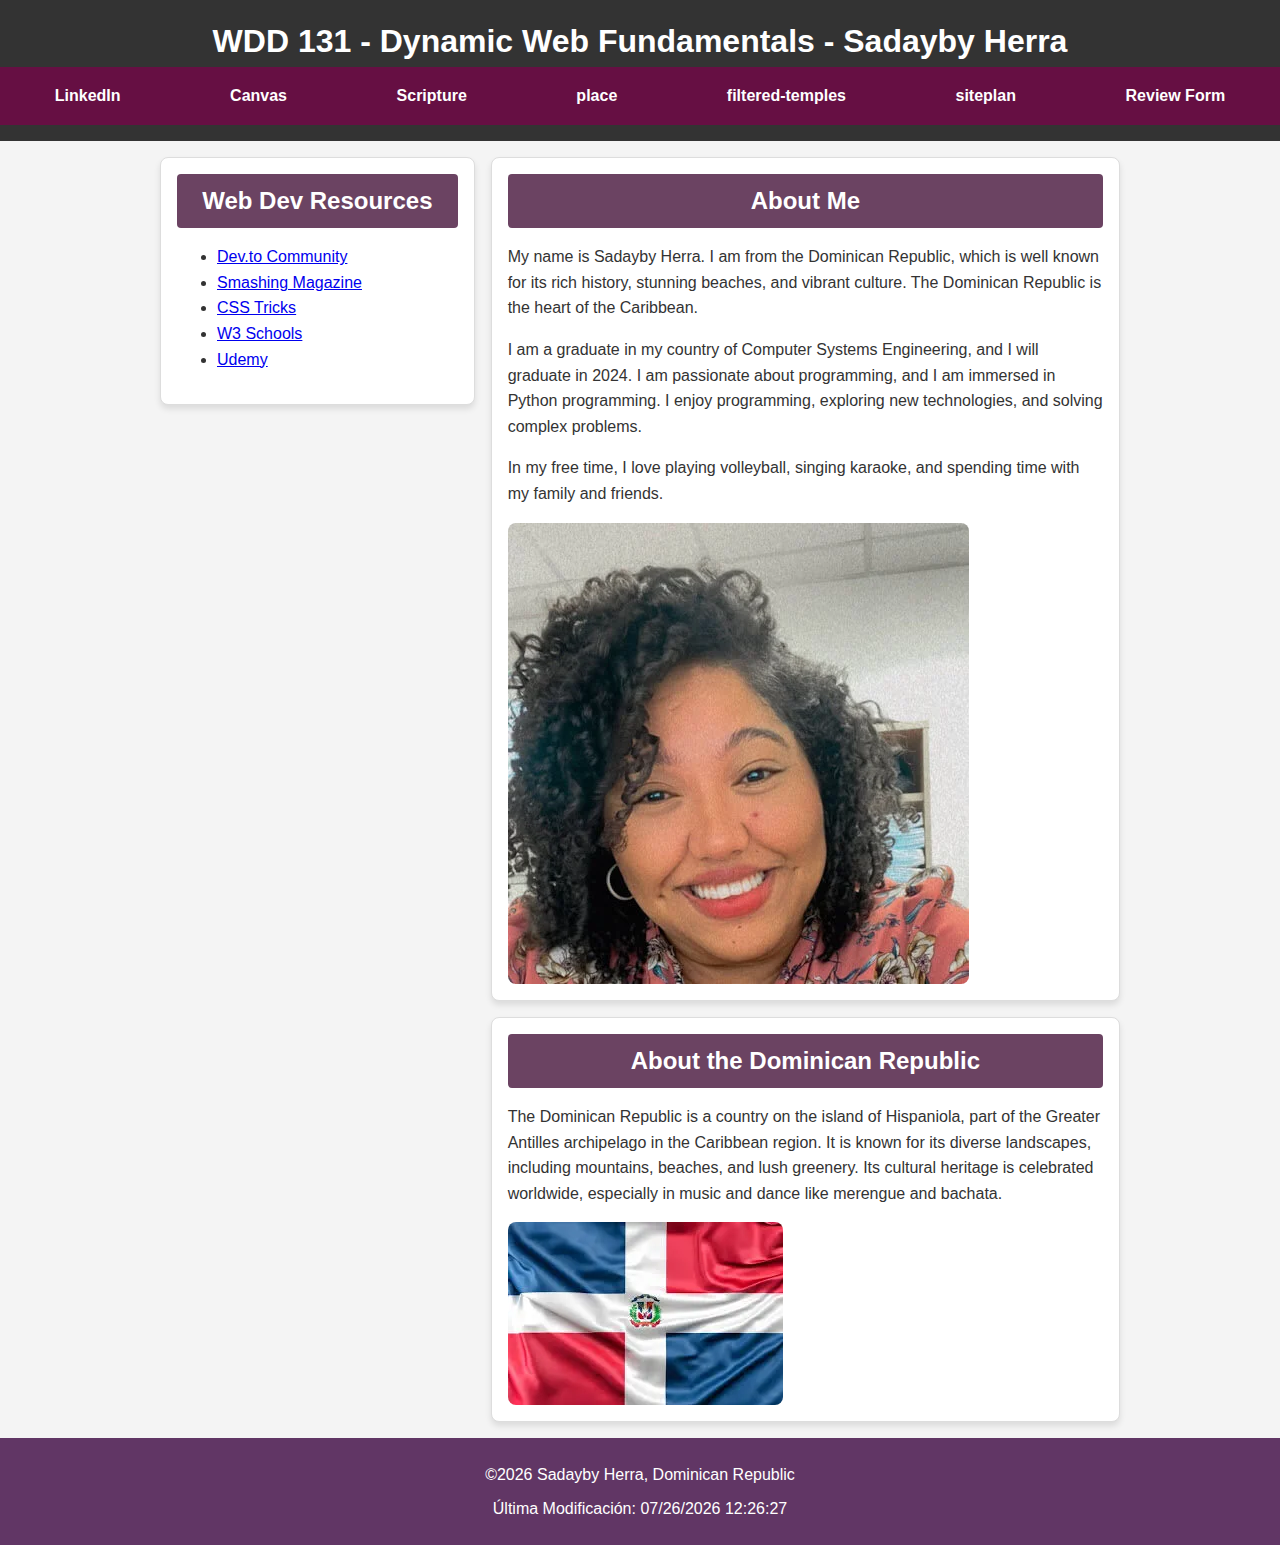
<file: index.html>
<!DOCTYPE html>
<html lang="en">
<head>
    <meta charset="UTF-8">
    <meta name="viewport" content="width=device-width, initial-scale=1.0">
    <meta name="description" content="WDD 131 - Dynamic Web Fundamentals by Sadayby Herra.">
    <meta name="author" content="Sadayby Herra">
    <title>WDD 131 - Dynamic Web Fundamentals - Sadayby Herra</title>

    <!-- Fuentes externas -->
    <link rel="preconnect" href="https://fonts.googleapis.com">
    <link rel="preconnect" href="https://fonts.gstatic.com" crossorigin>
    <link href="https://fonts.googleapis.com/css2?family=Anton+SC&family=Roboto:wght@100;400&display=swap" rel="stylesheet">

    <!-- Estilos -->
    <link rel="stylesheet" href="styles/base.css">
    <script src="scripts/getdates.js" defer></script>
</head>
<body>
    <header>
        <h1>WDD 131 - Dynamic Web Fundamentals - Sadayby Herra</h1>
        <nav>
            <ul>
                <li><a href="https://www.linkedin.com/in/sadayby-margarita-herra-ramirez-640773208" target="_blank">LinkedIn</a></li>
                <li><a href="https://byupw.instructure.com/" target="_blank">Canvas</a></li>
                <li><a href="https://www.churchofjesuschrist.org/study/scriptures/bofm/1-ne/3?lang=spa&id=p7#p7" target="_blank">Scripture</a></li>
                <li><a href="place.html">place</a></li>
                <li><a href="filtered-temples.html">filtered-temples</a></li>
                <li><a href="Project\siteplan.html">siteplan</a></li>
                <li><a href="form.html">Review Form</a></li>
            </ul>
        </nav>
    </header>
    <main class="grid-layout">
        <section class="card web-resources">
            <h2>Web Dev Resources</h2>
            <ul>
                <li><a href="https://dev.to">Dev.to Community</a></li>
                <li><a href="https://www.smashingmagazine.com">Smashing Magazine</a></li>
                <li><a href="https://css-tricks.com">CSS Tricks</a></li>
                <li><a href="https://www.w3schools.com">W3 Schools</a></li>
                <li><a href="https://www.udemy.com">Udemy</a></li>
            </ul>
        </section>

        <section class="card about-me">
            <h2>About Me</h2>
            <div class="content-container">
                <p>
                    My name is Sadayby Herra. I am from the Dominican Republic, which is well known for its rich history, stunning beaches, and vibrant culture. The Dominican Republic is the heart of the Caribbean.
                </p>
                <p>
                    I am a graduate in my country of Computer Systems Engineering, and I will graduate in 2024. I am passionate about programming, and I am immersed in Python programming. I enjoy programming, exploring new technologies, and solving complex problems.
                </p>
                <p>
                    In my free time, I love playing volleyball, singing karaoke, and spending time with my family and friends.
                </p>
                <img src="images\sada.webp" alt="This is me">
            </div>
        </section>
    
        <section class="card about-dominican-republic">
            <h2>About the Dominican Republic</h2>
            <div class="content-container">
                <p>
                    The Dominican Republic is a country on the island of Hispaniola, part of the Greater Antilles archipelago in the Caribbean region. It is known for its diverse landscapes, including mountains, beaches, and lush greenery. Its cultural heritage is celebrated worldwide, especially in music and dance like merengue and bachata.
                </p>
                <img src="images\Dominican-Republic.webp" alt="The Dominican Republic Flag">
            </div>
        </section>
    </main>    
    <footer>
        <p>&copy;<span id="currentyear"></span> Sadayby Herra, Dominican Republic</p>
        <p id="lastModified">Last Modified: </p>
    </footer>
</body>
</html>
</file>
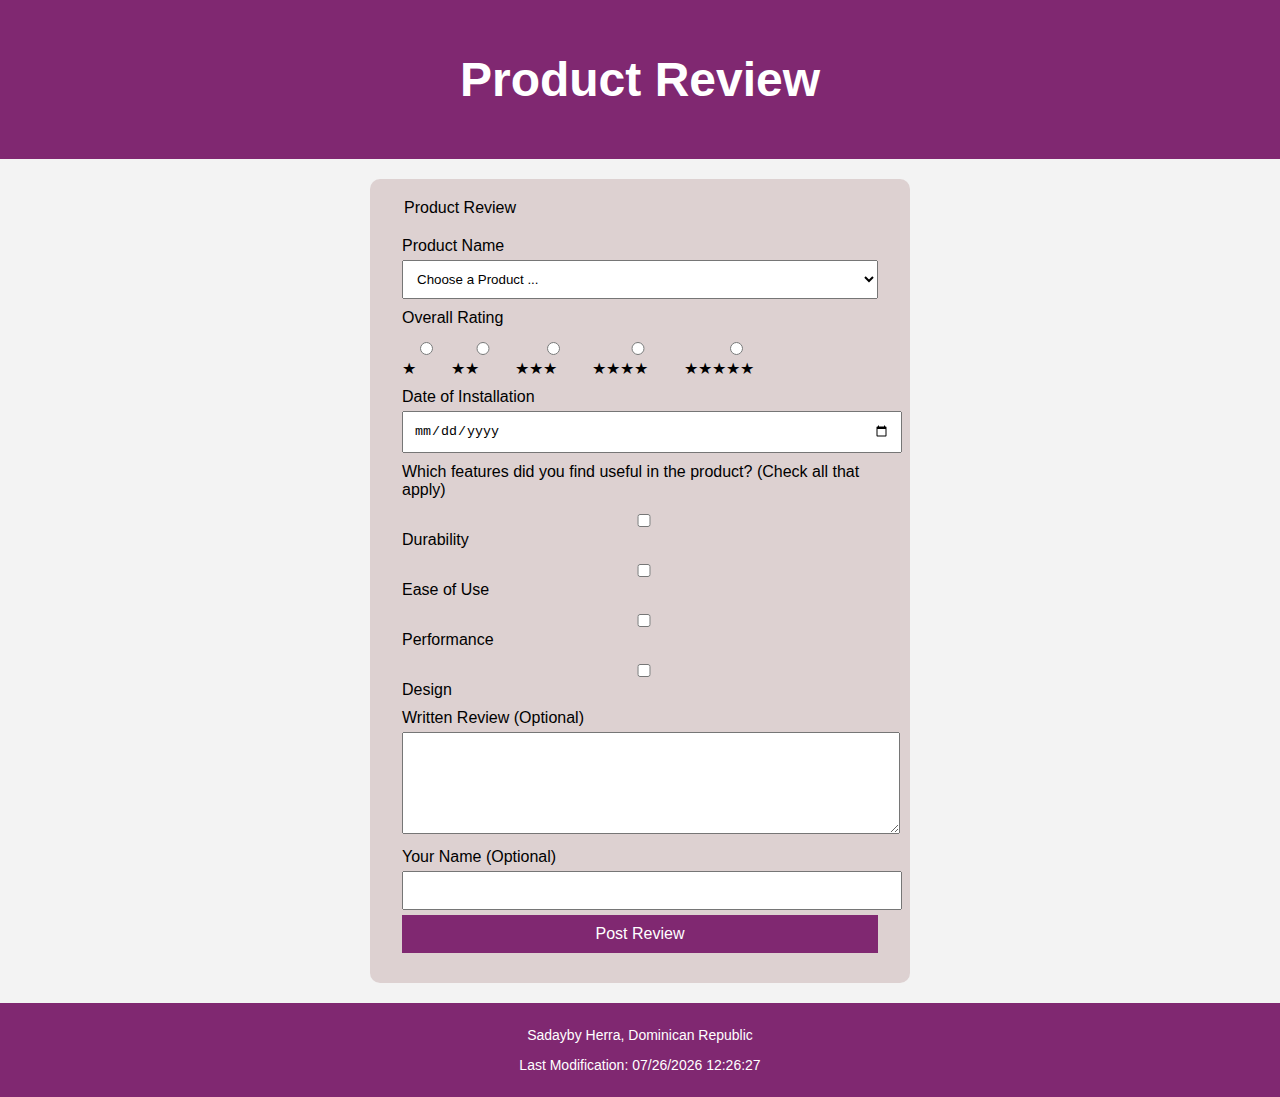
<file: form.html>
<!DOCTYPE html>
<html lang="en">
<head>
    <meta charset="UTF-8">
    <meta name="viewport" content="width=device-width, initial-scale=1.0">
    <title>Product Review</title>
    <link rel="stylesheet" href="styles/form.css">
    <script src="scripts/form.js" defer></script>
</head>
<body>

    <header>
        <h1>Product Review</h1>
    </header>

    <main>
        <form id="reviewForm" action="review.html" method="get">
            <fieldset>
                <legend>Product Review</legend>

                <label for="product">Product Name</label>
                <select id="product" name="product" required>
                    <option value="" disabled selected>Choose a Product ...</option>
                </select>

                <label>Overall Rating</label>
                <div class="rating">
                    <label><input type="radio" name="rating" value="1" required> ★</label>
                    <label><input type="radio" name="rating" value="2"> ★★</label>
                    <label><input type="radio" name="rating" value="3"> ★★★</label>
                    <label><input type="radio" name="rating" value="4"> ★★★★</label>
                    <label><input type="radio" name="rating" value="5"> ★★★★★</label>
                </div>

                <label for="installDate">Date of Installation</label>
                <input type="date" id="installDate" name="installDate" required>

                <label>Which features did you find useful in the product? (Check all that apply)</label>
                <div class="checkbox-group">
                    <label><input type="checkbox" name="features" value="Durability"> Durability</label>
                    <label><input type="checkbox" name="features" value="Ease of Use"> Ease of Use</label>
                    <label><input type="checkbox" name="features" value="Performance"> Performance</label>
                    <label><input type="checkbox" name="features" value="Design"> Design</label>
                </div>

                <label for="review">Written Review (Optional)</label>
                <textarea id="review" name="review"></textarea>

                <label for="username">Your Name (Optional)</label>
                <input type="text" id="username" name="username">

                <input type="submit" value="Post Review">
            </fieldset>
        </form>
    </main>

    <footer>
        <p><span id="currentYear"></span>Sadayby Herra, Dominican Republic</p>
        <p id="lastModified"></p>
    </footer>

</body>
</html>
</file>
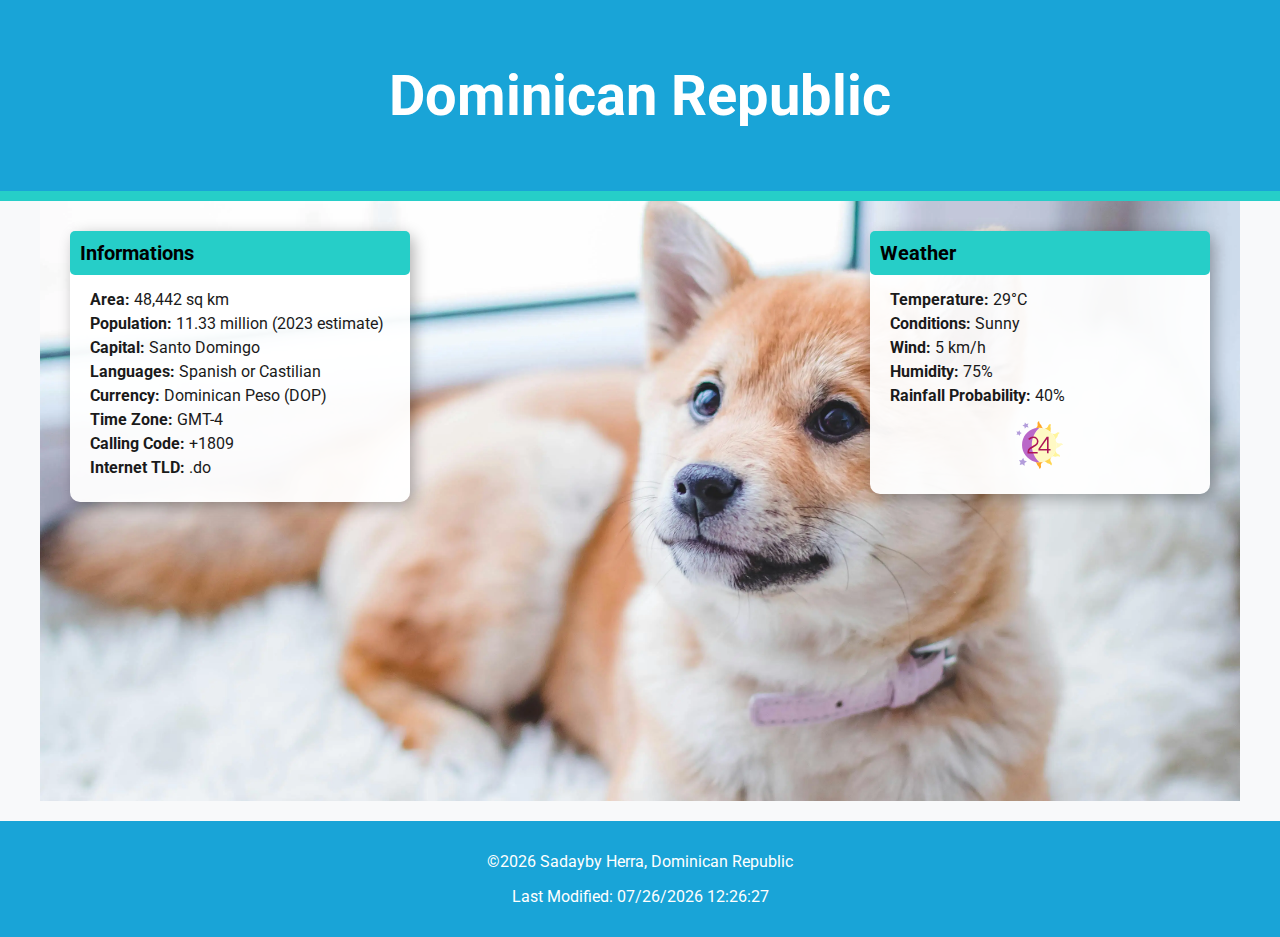
<file: place.html>
<!DOCTYPE html>
<html lang="en">
<head>
    <meta charset="UTF-8">
    <meta name="viewport" content="width=device-width, initial-scale=1.0">
    <meta name="description" content="WDD 131 - Dynamic Web Fundamentals by Sadayby Herra">
    <meta name="author" content="Sadayby Herra">
    <title>WDD 131: Dynamic Web Fundamentals - Sadayby Herra Dog Lovers</title>
    
    
    <link rel="stylesheet" href="styles/place.css">
    <link rel="preconnect" href="https://fonts.googleapis.com">
    <link rel="preconnect" href="https://fonts.gstatic.com" >
    <link href="https://fonts.googleapis.com/css2?family=Exo+2:wght@300;400;700&family=Roboto:wght@100;400;700&display=swap" rel="stylesheet">
</head>
<body>
    <div class="container">
        <header>
            <h1>Dominican Republic</h1>
        </header>
        <div class="header-line"></div>

        <main>
            <picture>
                <source srcset="images/pexels-chevanon-1108099.webp" media="(max-width: 767px)">
                <source srcset="images/pexels-valeriya-1805164.webp" media="(min-width: 768px)">
                <img src="images/pexels-valeriya-1805164.webp" alt="Dog image" class="hero-image">
            </picture>

            <div class="floating-box data">
                <h2>Informations</h2>
                <ul>
                    <li><strong>Area:</strong> 48,442 sq km</li>
                    <li><strong>Population:</strong> 11.33 million (2023 estimate)</li>
                    <li><strong>Capital:</strong> Santo Domingo</li>
                    <li><strong>Languages:</strong> Spanish or Castilian</li>
                    <li><strong>Currency:</strong> Dominican Peso (DOP)</li>
                    <li><strong>Time Zone:</strong> GMT-4</li>
                    <li><strong>Calling Code:</strong> +1809</li>
                    <li><strong>Internet TLD:</strong> .do</li>
                </ul>
            </div>

            <div class="floating-box weather">
                <h2>Weather</h2>
                <ul>
                    <li><strong>Temperature:</strong> 29°C</li>
                    <li><strong>Conditions:</strong> Sunny</li>
                    <li><strong>Wind:</strong> 5 km/h</li>
                    <li><strong>Humidity:</strong> 75%</li>
                    <li><strong>Rainfall Probability:</strong> 40%</li>
                </ul>
                <img src="images/1034355_day_night_date_moon_sun_icon.svg" alt="Weather icon" class="weather-icon">
            </div>
        </main>

        <footer>
            <p>©<span id="currentYear"></span> Sadayby Herra, Dominican Republic</p>
            <p>Last Modified: <span id="lastModified"></span></p>
        </footer>
    </div>

    
    <script defer src="scripts/place.js"></script>
</body>
</html>
</file>
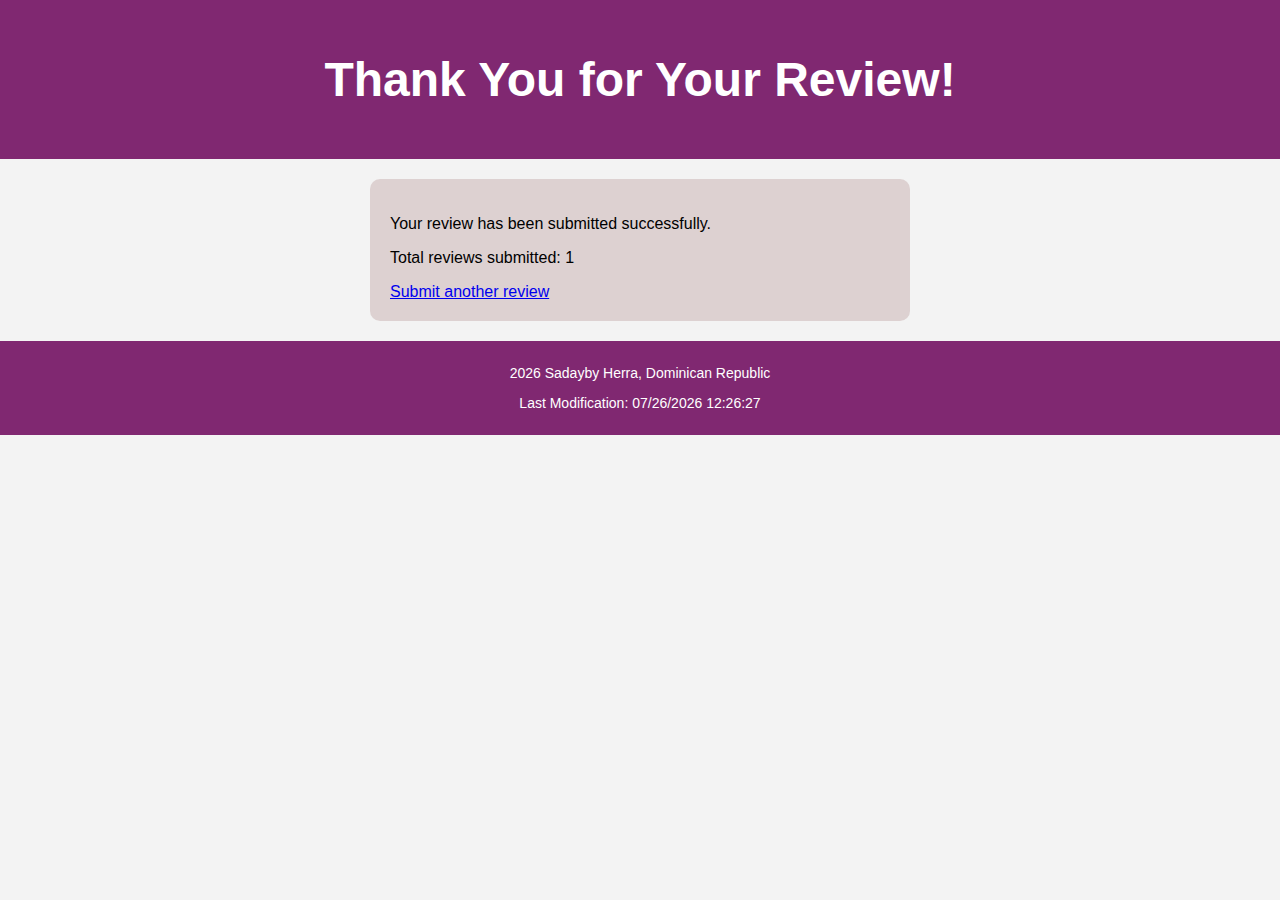
<file: review.html>
<!DOCTYPE html>
<html lang="en">
<head>
    <meta charset="UTF-8">
    <meta name="viewport" content="width=device-width, initial-scale=1.0">
    <title>Review Submitted</title>
    <link rel="stylesheet" href="styles/form.css">
    <script src="scripts/review.js" defer></script>
</head>
<body>

    <header>
        <h1>Thank You for Your Review!</h1>
    </header>

    <main>
        <p>Your review has been submitted successfully.</p>
        <p>Total reviews submitted: <span id="reviewCount"></span></p>
        <a href="form.html">Submit another review</a>
    </main>

    <footer>
        <p><span id="currentYear"></span> Sadayby Herra, Dominican Republic </p>
        <p id="lastModified"></p>
    </footer>

</body>
</html>
</file>
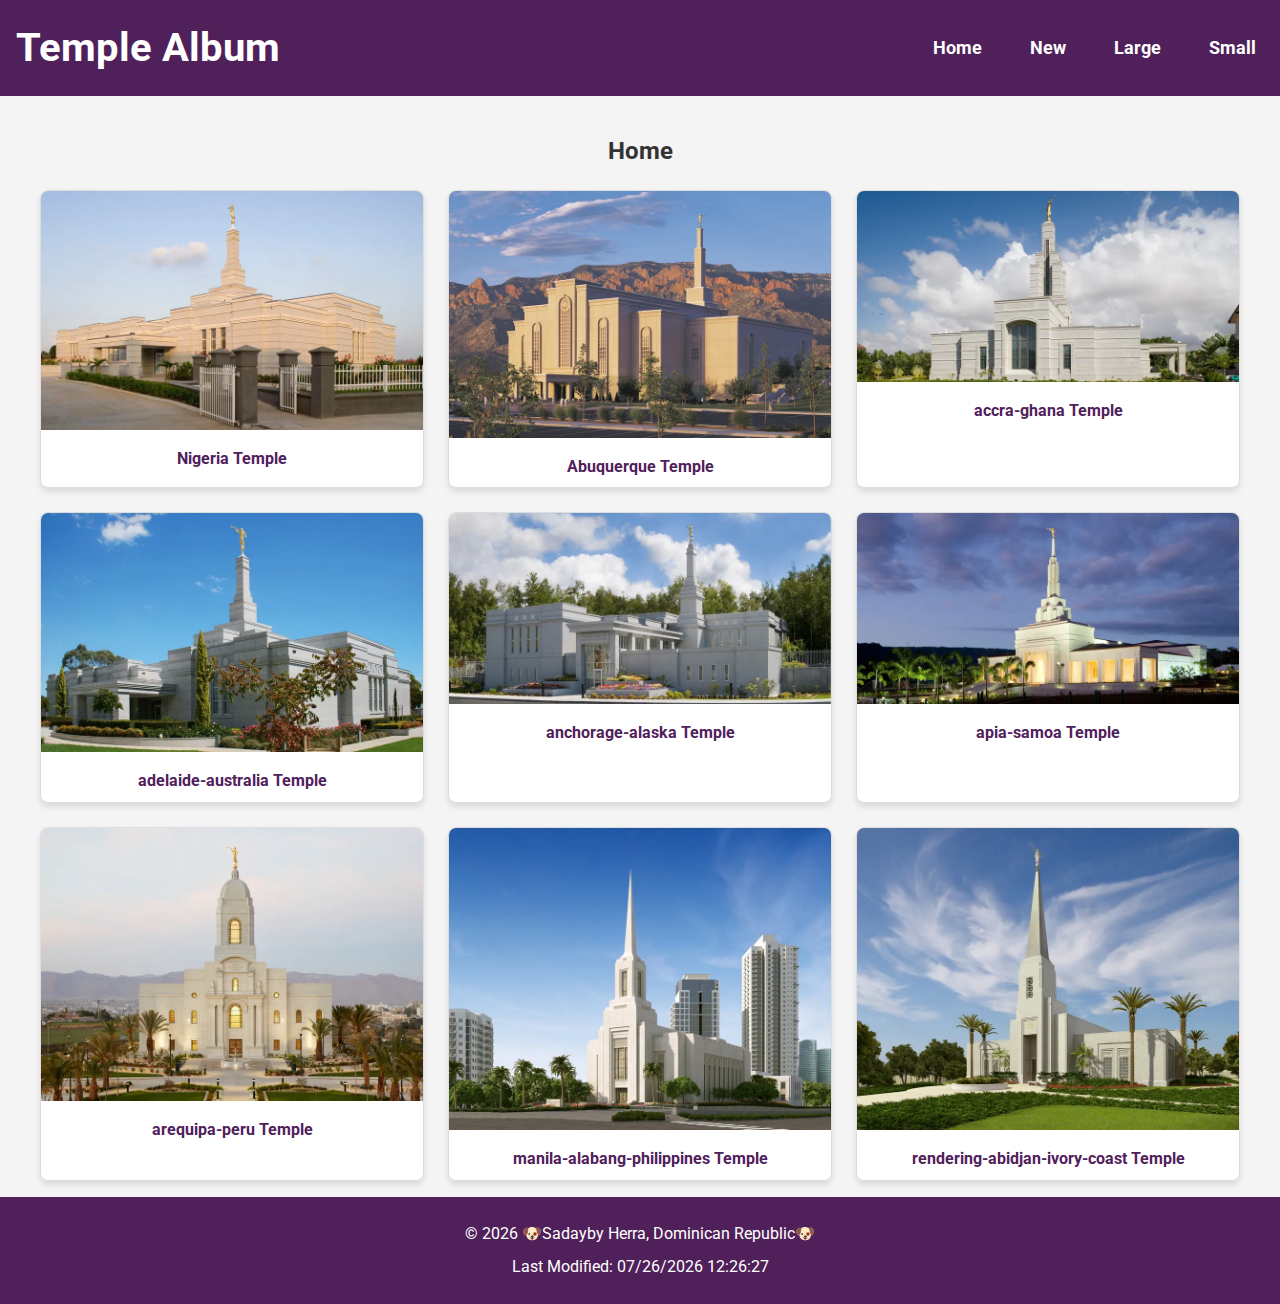
<file: temples.html>
<!DOCTYPE html>
<html lang="en">
<head>
    <meta charset="UTF-8">
    <meta name="viewport" content="width=device-width, initial-scale=1.0">
    <link rel="stylesheet" href="styles/temples.css"/>
    <script src="scripts/temples.js">Script</script>
    <title>WDD 131 - Dynamic Web Fundamentals - Sadayby Herra</title>

    <link rel="preconnect" href="https://fonts.googleapis.com">
    <link rel="preconnect" href="https://fonts.gstatic.com" crossorigin>
    <link href="https://fonts.googleapis.com/css2?family=Anton+SC&family=Roboto:wght@100;400&display=swap" rel="stylesheet">
</head>
<body>
    <header>
        <h1> Temple Album </h1>
        <a id="menu">
        </a>
        <nav>
        <ul class="navigation">
            <li>
                <a href="#" >Home</a>
            </li>
            <li>
                <a href="#">New</a>
            </li>
            <li>
                <a href="#">Large</a>
            </li>
            <li>
                <a href="#">Small</a>
            </li>
        </ul>
        </nav>
    </header>
    <main>
        <h2>Home</h2>
        <div class="main">
            <figure>
                <img src="images/aba_nigeria_temple_lds.webp" alt="Nigeria Temple">
                <figcaption> Nigeria Temple</figcaption>
            </figure>
            <figure>
                <img src="images/abuquerque_temple_lds.webp" alt="Abuquerque Temple">
                <figcaption> Abuquerque Temple</figcaption>
            </figure>
            <figure>
                <img src="images/accra_ghana_temple_lds.webp" alt="accra-ghana Temple">
                <figcaption>accra-ghana Temple</figcaption>
            </figure>
            <figure>
                <img src="images/adelaide_australia_temple_lds.webp" alt="adelaide-australia Temple">
                <figcaption>adelaide-australia Temple</figcaption>
            </figure>
            <figure>
                <img src="images/anchorage_alaska_temple_lds.webp" alt="anchorage-alaskaTemple">
                <figcaption>anchorage-alaska Temple</figcaption>
            </figure>
            <figure>
                <img src="images/apia_samoa_temple_lds.webp" alt="apia-samoa Temple">
                <figcaption>apia-samoa Temple</figcaption>
            </figure>
            <figure>
                <img src="images/arequipa_peru_temple.webp" alt="arequipa-peru Temple">
                <figcaption>arequipa-peru Temple</figcaption>
            </figure>
            <figure>
                <img src="images/manila_alabang_philippines_temple_rendering.webp" alt="manila-alabang-philippines Temple">
                <figcaption>manila-alabang-philippines Temple</figcaption>
            </figure>
            <figure>
                <img src="images/rendering_abidjan_ivory_coast_temple.webp" alt="rendering-abidjan-ivory-coast Temple">
                <figcaption>rendering-abidjan-ivory-coast Temple</figcaption>
                </div>
            </figure>
        </div>

    </main>
    <footer>
        <p>&copy; <span id="currentYear"></span> 🐶Sadayby Herra, Dominican Republic🐶</p>
        <p id="lastModified">Last Modified: </p>
    </footer>
</body>
</html>
</file>
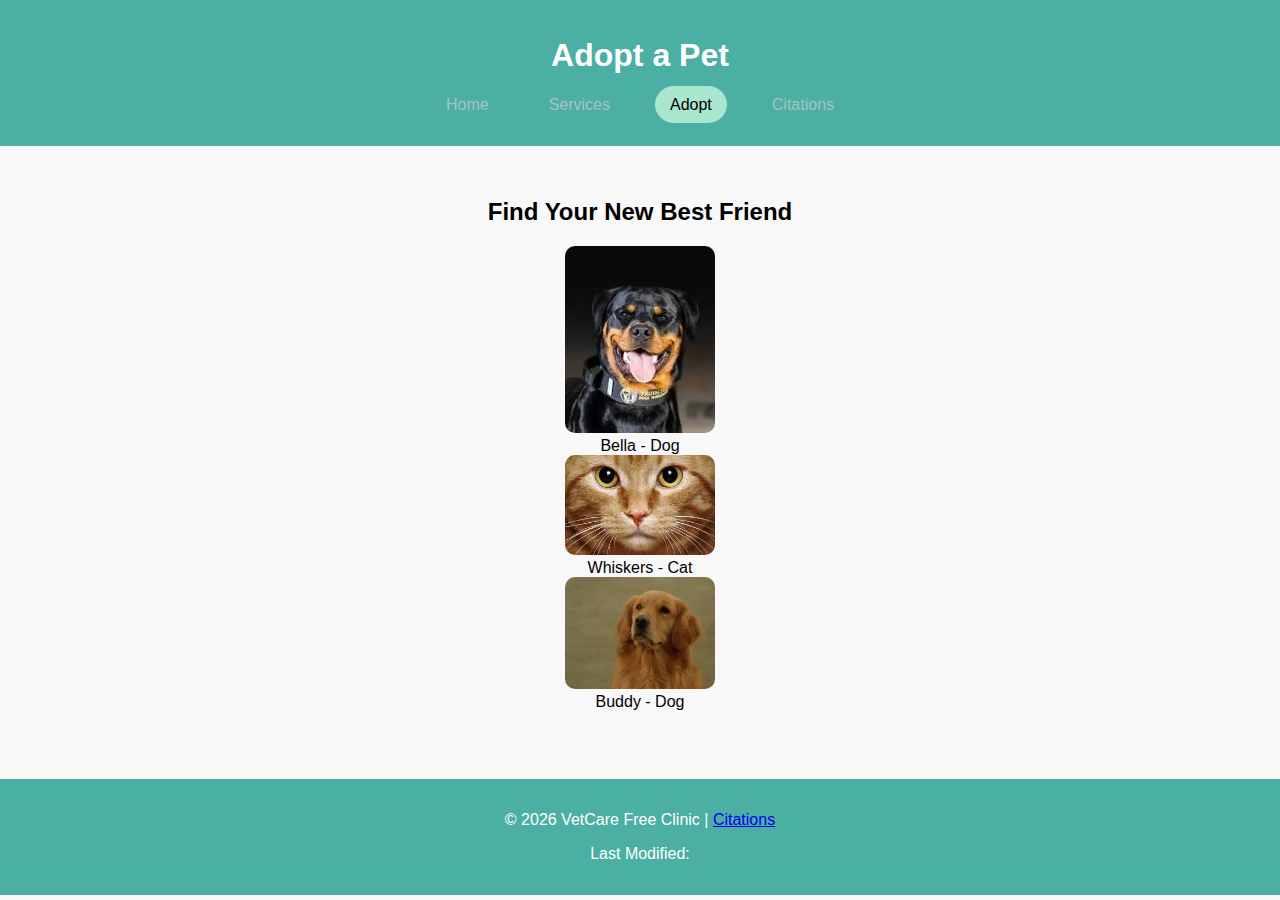
<file: Project/adopt.html>
<!DOCTYPE html>
<html lang="en">
<head>
    <meta charset="UTF-8">
    <meta name="viewport" content="width=device-width, initial-scale=1.0">
    <title>Adopt a Pet - VetCare Free Clinic</title>
    <link rel="stylesheet" href="siteplan.css">
    <script src="siteplan.js" defer></script>
</head>
<body>

    <header>
        <h1>Adopt a Pet</h1>
        <nav>
            <ul>
                <li><a href="index.html">Home</a></li>
                <li><a href="services.html">Services</a></li>
                <li><a href="adopt.html">Adopt</a></li>
                <li><a href="citations.html">Citations</a></li>
            </ul>
        </nav>
    </header>
    
    <main>
        <h2>Find Your New Best Friend</h2>
        <ul id="petList"></ul>
    </main>
    
    <footer>
        <p>&copy; <span id="currentYear"></span> VetCare Free Clinic | <a href="citations.html">Citations</a></p>
        <p id="lastModified">Last Modified: </p>
    </footer>
    
    </body>
    </html>
</file>
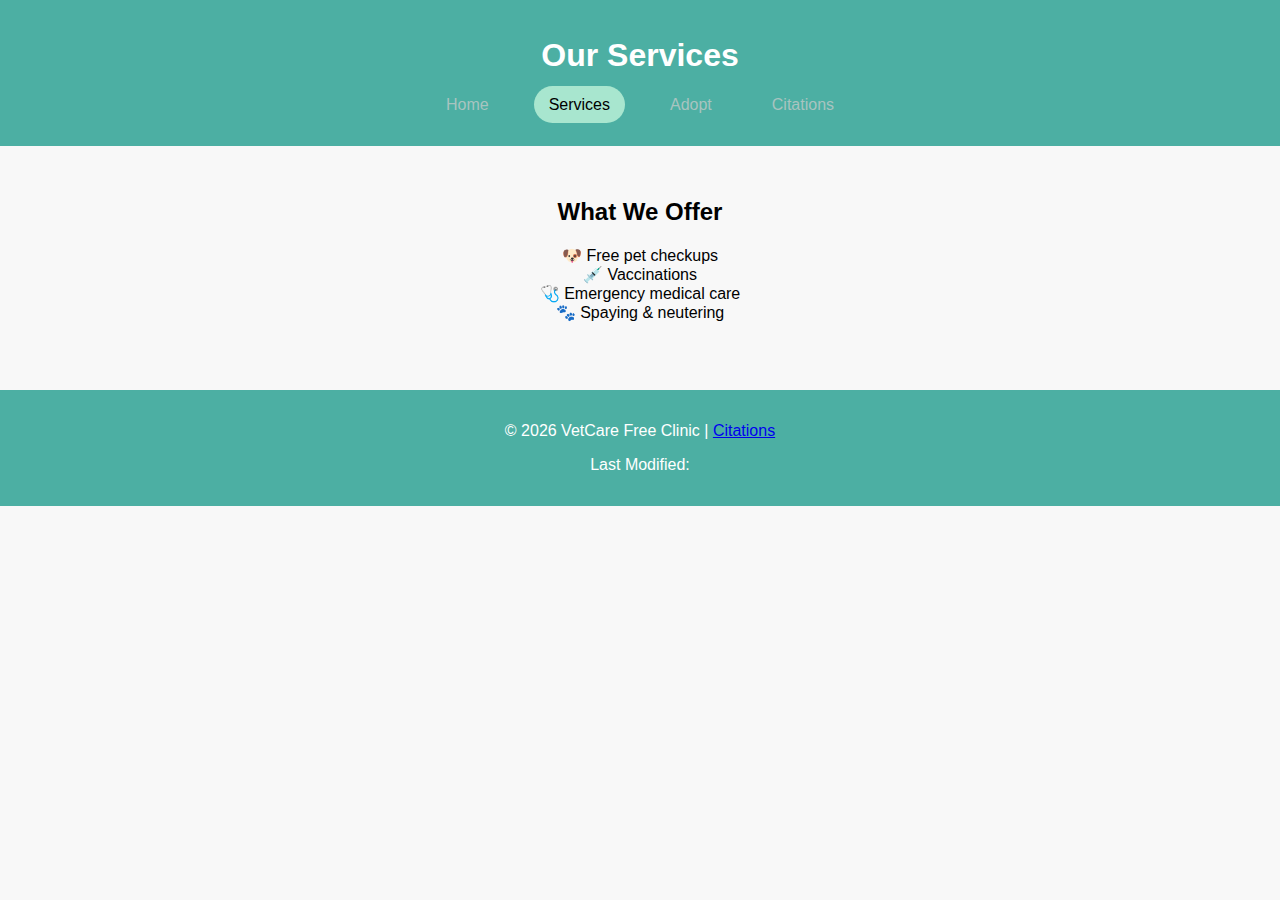
<file: Project/services.html>
<!DOCTYPE html>
<html lang="en">
<head>
    <meta charset="UTF-8">
    <meta name="viewport" content="width=device-width, initial-scale=1.0">
    <title>Our Services - VetCare Free Clinic</title>
    <link rel="stylesheet" href="siteplan.css">
    <script src="siteplan.js" defer></script>
</head>
<body>

    <header>
        <h1>Our Services</h1>
        <nav>
            <ul>
                <li><a href="index.html">Home</a></li>
                <li><a href="services.html">Services</a></li>
                <li><a href="adopt.html">Adopt</a></li>
                <li><a href="citations.html">Citations</a></li>
            </ul>
        </nav>
    </header>
    
    <main>
        <h2>What We Offer</h2>
        <ul>
            <li>🐶 Free pet checkups</li>
            <li>💉 Vaccinations</li>
            <li>🩺 Emergency medical care</li>
            <li>🐾 Spaying & neutering</li>
        </ul>
    </main>

<footer>
    <p>&copy; <span id="currentYear"></span> VetCare Free Clinic | <a href="citations.html">Citations</a></p>
    <p id="lastModified">Last Modified: </p>
</footer>

</body>
</html>
</file>
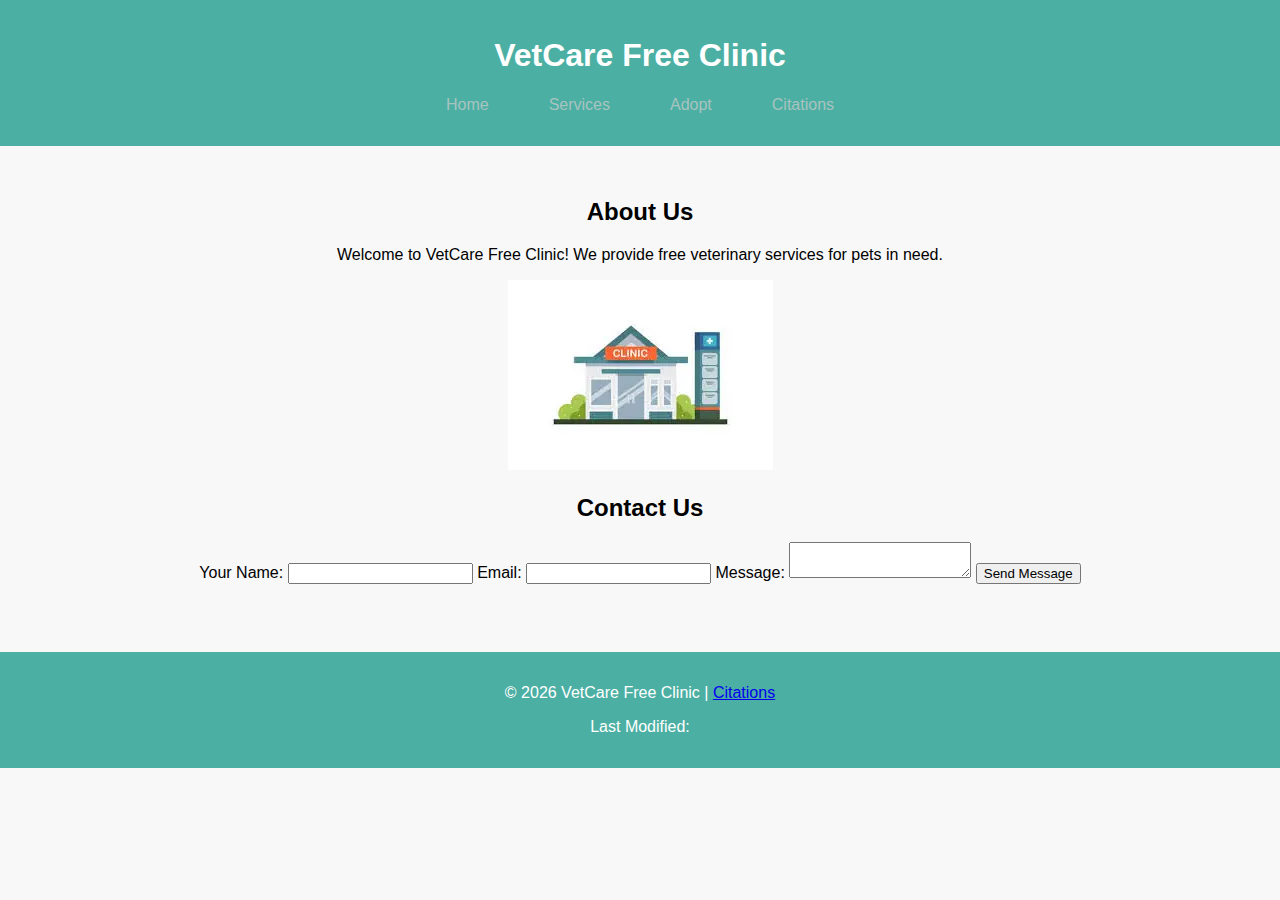
<file: Project/siteplan.html>
<!DOCTYPE html>
<html lang="en">
<head>
    <meta charset="UTF-8">
    <meta name="viewport" content="width=device-width, initial-scale=1.0">
    <title>VetCare Free Clinic</title>
    <link rel="stylesheet" href="siteplan.css">
    <script src="siteplan.js" defer></script>
</head>
<body>

    <header>
        <h1>VetCare Free Clinic</h1>
        <nav>
            <ul>
                <li><a href="index.html">Home</a></li>
                <li><a href="services.html">Services</a></li>
                <li><a href="adopt.html">Adopt</a></li>
                <li><a href="citations.html">Citations</a></li>
            </ul>
        </nav>
    </header>
    
    <main>
        <section>
            <h2>About Us</h2>
            <p>Welcome to VetCare Free Clinic! We provide free veterinary services for pets in need.</p>
            <img src="../images/clinic.webp" alt="VetCare Clinic" loading="lazy">
        </section>
    
        <section>
            <h2>Contact Us</h2>
            <form id="contactForm">
                <label for="name">Your Name:</label>
                <input type="text" id="name" name="name" required>
    
                <label for="email">Email:</label>
                <input type="email" id="email" name="email" required>
    
                <label for="message">Message:</label>
                <textarea id="message" name="message" required></textarea>
    
                <button type="submit">Send Message</button>
            </form>
            <p id="formMessage"></p>
        </section>
    </main>

<footer>
    <p>&copy; <span id="currentYear"></span> VetCare Free Clinic | <a href="citations.html">Citations</a></p>
    <p id="lastModified">Last Modified: </p>
</footer>

</body>
</html>
</file>
<file: styles/base.css>
/* General Styles */
body {
    font-family: Arial, sans-serif;
    line-height: 1.6;
    margin: 0;
    padding: 0;
    color: #333;
    background-color: #f4f4f4;
}

header {
    background-color: #333;
    color: white;
    text-align: center;
    padding: 1rem 0;
}

header h1 {
    margin: 0;
    font-size: 2rem;
}

/* Navigation Styles */
nav {
    background-color: #660f43;
    padding: 0;
}

nav ul {
    list-style: none;
    margin: 0;
    padding: 0;
    display: flex;
    justify-content: space-around;
}

nav ul li a {
    display: block;
    padding: 1rem 0;
    color: white;
    text-decoration: none;
    font-weight: bold;
    background-color: #660f43;
    transition: background-color 0.3s, color 0.3s;
}

nav ul li a:hover {
    background-color: #7b2157;
    color: #ffb3e0; /* Mayor contraste para accesibilidad */
    text-decoration: underline;
}

/* Grid Layout for Main */
.grid-layout {
    display: grid;
    grid-template-areas:
        "web-resources about-me"
        "web-resources about-dominican-republic";
    grid-template-columns: 1fr 2fr; /* Ajuste proporcional */
    gap: 1rem;
    max-width: 960px;
    margin: 1rem auto;
    padding: 0;
}

/* Card Styles */
.card {
    background: #fff;
    border-radius: 8px;
    border: 1px solid #ddd;
    padding: 1rem;
    box-shadow: 0 4px 6px rgba(0, 0, 0, 0.1); /* Mejora visual */
    transition: transform 0.3s ease, box-shadow 0.3s ease; /* Efecto al pasar el cursor */
}

.card:hover {
    transform: translateY(-5px);
    box-shadow: 0 8px 12px rgba(0, 0, 0, 0.2);
}

.web-resources {
    grid-area: web-resources;
    align-self: start; /* Asegura que esté alineado hacia arriba */
}

.about-me {
    grid-area: about-me;
}

.about-dominican-republic {
    grid-area: about-dominican-republic;
}

.card h2 {
    background: #6b4362;
    color: white;
    padding: 0.5rem;
    border-radius: 4px;
    text-align: center;
    margin: 0 0 1rem;
}

/* Optimización de imágenes */
.content-container img {
    max-width: 100%;
    height: auto;
    border-radius: 8px;
    margin: 0;
    display: block;
}

/* Footer Styles */
footer {
    text-align: center;
    padding: 1rem 0;
    background-color: #613665;
    color: white;
}

footer p {
    margin: 0.5rem 0;
}
</file>
<file: styles/form.css>
body {
    font-family: Arial, sans-serif;
    margin: 0;
    padding: 0;
    background-color: #f3f3f3;
}

header {
    background-color: #802871;
    color: white;
    text-align: center;
    padding: 20px;
    font-size: 24px;
}

main {
    max-width: 500px;
    margin: 20px auto;
    padding: 20px;
    background-color: #ddd1d1;
    border-radius: 10px;
}

fieldset {
    border: none;
    padding: 10px;
}

label {
    display: block;
    margin-top: 10px;
}

input, select, textarea {
    width: 100%;
    padding: 10px;
    margin-top: 5px;
}

.rating {
    display: flex;
    gap: 10px;
}

.checkbox-group {
    display: flex;
    flex-direction: column;
}

textarea {
    height: 80px;
}

input[type="submit"] {
    background-color: #802871;
    color: white;
    font-size: 16px;
    border: none;
    padding: 10px;
    cursor: pointer;
}

footer {
    text-align: center;
    background-color: #802871;
    color: white;
    padding: 10px;
    font-size: 14px;
}
</file>
<file: styles/place.css>
:root {
    --primary-color: #19a4d7; /* Blue  */
    --secondary-color: #26cec8; /* light green */
    --text-color: #1a1a1a;
    --background-color: #f8f9fa;
    --box-bg-color: rgba(255, 255, 255, 0.95);
}


body {
    font-family: 'Roboto', sans-serif;
    margin: 0;
    padding: 0;
    color: var(--text-color);
    background-color: var(--background-color);
    text-align: center;
}

/* Container */
.container {
    max-width: 100%;
    margin: 0 auto;
}

/* header */
header {
    background-color: var(--primary-color);
    color: white;
    padding: 25px;
    font-size: 28px;
    text-align: center;
    font-weight: bold;
}

/* header-line */
.header-line {
    height: 10px;
    background-color: var(--secondary-color);
}

/* main */
main {
    position: relative;
    max-width: 1200px;
    margin: auto;
}

/* Imagen */
.hero-image {
    width: 100%;
    height: 600px;
    object-fit: cover;
    display: block;
}

/* floating-box */
.floating-box {
    position: absolute;
    background: var(--box-bg-color);
    padding: 20px;
    border-radius: 10px;
    box-shadow: 4px 4px 15px rgba(0, 0, 0, 0.3);
    width: 300px;
}

/* data */
.data {
    top: 30px;
    left: 30px;
}

.weather {
    top: 30px;
    right: 30px;
}

/* floating-box h2 */
.floating-box h2 {
    background-color: var(--secondary-color);
    color: black;
    padding: 10px;
    border-radius: 5px;
    margin: -20px -20px 15px -20px;
    font-size: 20px;
    text-align: left;
}

/* Styles of lists */
.floating-box ul {
    list-style: none;
    padding: 0;
    margin: 0;
    text-align: left;
}

.floating-box li {
    font-size: 16px;
    margin: 5px 0;
}

/* weather-icon */
.weather-icon {
    width: 50px;
    margin-top: 10px;
}

/* Footer */
footer {
    background-color: var(--primary-color);
    color: white;
    text-align: center;
    padding: 15px;
    margin-top: 20px;
}

/* Responsive design */
@media (max-width: 768px) {
    .floating-box {
        position: relative;
        width: 90%;
        margin: 10px auto;
    }

    .hero-image {
        height: 400px;
    }
}
</file>
<file: styles/temples.css>
/* General Styles */
body {
    font-family: 'Roboto', sans-serif;
    line-height: 1.6;
    margin: 0;
    padding: 0;
    color: #333;
    background-color: #f4f4f4;
}

header {
    background-color: #50205b;
    color: white;
    padding: 1rem;
    position: relative;
    display: flex;
    align-items: center;
    justify-content: space-between; /* Alinea los elementos a los extremos */
}

header h1 {
    margin: 0;
    font-size: 2.5rem;
    font-weight: bold;
    text-align: left;
}

/* Menu Button */
#menu {
    display: bl;
    font-size: 2rem;
    color: white;
    position: absolute;
    top: 1rem;
    right: 1rem;
    cursor: pointer;
}

/* Navigation Styles */
.navigation {
    list-style: none;
    margin: 0;
    padding: 0;
    display: flex;
    justify-content: flex-end; /* Los elementos a la derecha */
    align-items: center;
    gap: 2rem;
}

.navigation li {
    margin: 0;
}

.navigation a {
    color: white;
    text-decoration: none;
    font-weight: bold;
    font-size: 1.1rem;
    padding: 0.5rem;
    background-color: transparent; /* Sin fondo por defecto */
    border-radius: 50%; /* Hace el fondo circular */
    transition: background-color 0.3s ease, color 0.3s ease;
}

.navigation a:hover {
    background-color: #a56fb3; /* Fondo al pasar el ratón */
    color: white;
}

.navigation a:focus {
    background-color: #ffffff; /* Fondo blanco al seleccionar */
    color: #50205b;
    border: 10px solid #a56fb3; /* Borde circular */
}

@media screen and (max-width: 768px) {
    #menu {
        display: block;
    }

    .navigation {
        flex-direction: column;
        align-items: flex-start;
        display: none;
        background-color: #50205b;
        width: 100%;
        padding: 1rem 0;
    }

    .navigation.active {
        display: flex;
    }

    .navigation li {
        width: 100%;
        text-align: left;
        padding: 0.5rem 1rem;
    }
}

main {
    padding: 1rem;
    text-align: center;
}

.main {
    display: grid;
    grid-template-columns: repeat(auto-fit, minmax(300px, 1fr));
    gap: 1.5rem;
    margin: 0 auto;
    max-width: 1200px;
}

figure {
    margin: 0;
    padding: 0;
    text-align: center;
    border: 1px solid #ddd;
    border-radius: 8px;
    overflow: hidden;
    background-color: #fff;
    box-shadow: 0 4px 6px rgba(0, 0, 0, 0.1);
}

figure img {
    width: 100%;
    height: auto;
    display: block;
}

figure figcaption {
    margin-top: 0.5rem;
    font-weight: bold;
    padding: 0.5rem;
    font-size: 1rem;
    color: #50205b;
}

footer {
    text-align: center;
    padding: 1rem;
    background-color: #50205b;
    color: white;
}

footer p {
    margin: 0.5rem 0;
}

.image-container {
    position: relative;
    overflow: hidden;
    border-radius: 8px;
}

.image-container img {
    width: 100%;
    display: block;
    border-radius: 8px;
}

.image-actions {
    position: absolute;
    top: 10px;
    right: 10px;
    display: flex;
    flex-direction: column;
    gap: 0.5rem;
    opacity: 0;
    visibility: hidden;
    transition: opacity 0.3s ease, visibility 0.3s ease;
}

.image-actions button {
    background-color: white;
    border: none;
    border-radius: 50%;
    width: 40px;
    height: 40px;
    display: flex;
    align-items: center;
    justify-content: center;
    box-shadow: 0 2px 4px rgba(0, 0, 0, 0.2);
    cursor: pointer;
    font-size: 1.2rem;
    transition: background-color 0.3s ease;
}

.image-actions button:hover {
    background-color: #f0f0f0;
}

.image-container:hover .image-actions {
    opacity: 1;
    visibility: visible;
}
</file>
<file: Project/siteplan.css>
body {
    font-family: 'Roboto', sans-serif;
    margin: 0;
    padding: 0;
    background-color: #f8f8f8;
}

header {
    background-color: #4cafa3;
    color: white;
    padding: 1rem;
    text-align: center;
}

nav ul {
    display: flex;
    justify-content: center;
    padding: 0;
    list-style: none;
}

nav ul li {
    margin: 0 15px;
}

/* Style for the navigation links */
nav ul li a {
    color: rgb(168, 196, 192);
    text-decoration: none;
    padding: 10px 15px;
    border-radius: 50px; /* Makes it circular */
    transition: background-color 0.3s ease-in-out, color 0.3s ease-in-out;
}

/* When hovering over a link */
nav ul li a:hover {
    background-color: #a8e6cf; /* Light green */
    color: #000; /* Black text for contrast */
}

/* When a link is currently active */
nav ul li a.active {
    background-color: #a8e6cf; /* Light green */
    color: #000; /* Black text for contrast */
}

main {
    padding: 2rem;
    text-align: center;
}

ul {
    padding: 0;
    list-style: none;
}

/* Pet images */
ul li img {
    width: 150px;
    border-radius: 10px;
}

footer {
    background-color: #4cafa3;
    color: white;
    padding: 1rem;
    text-align: center;
    margin-top: 20px;
}
</file>
